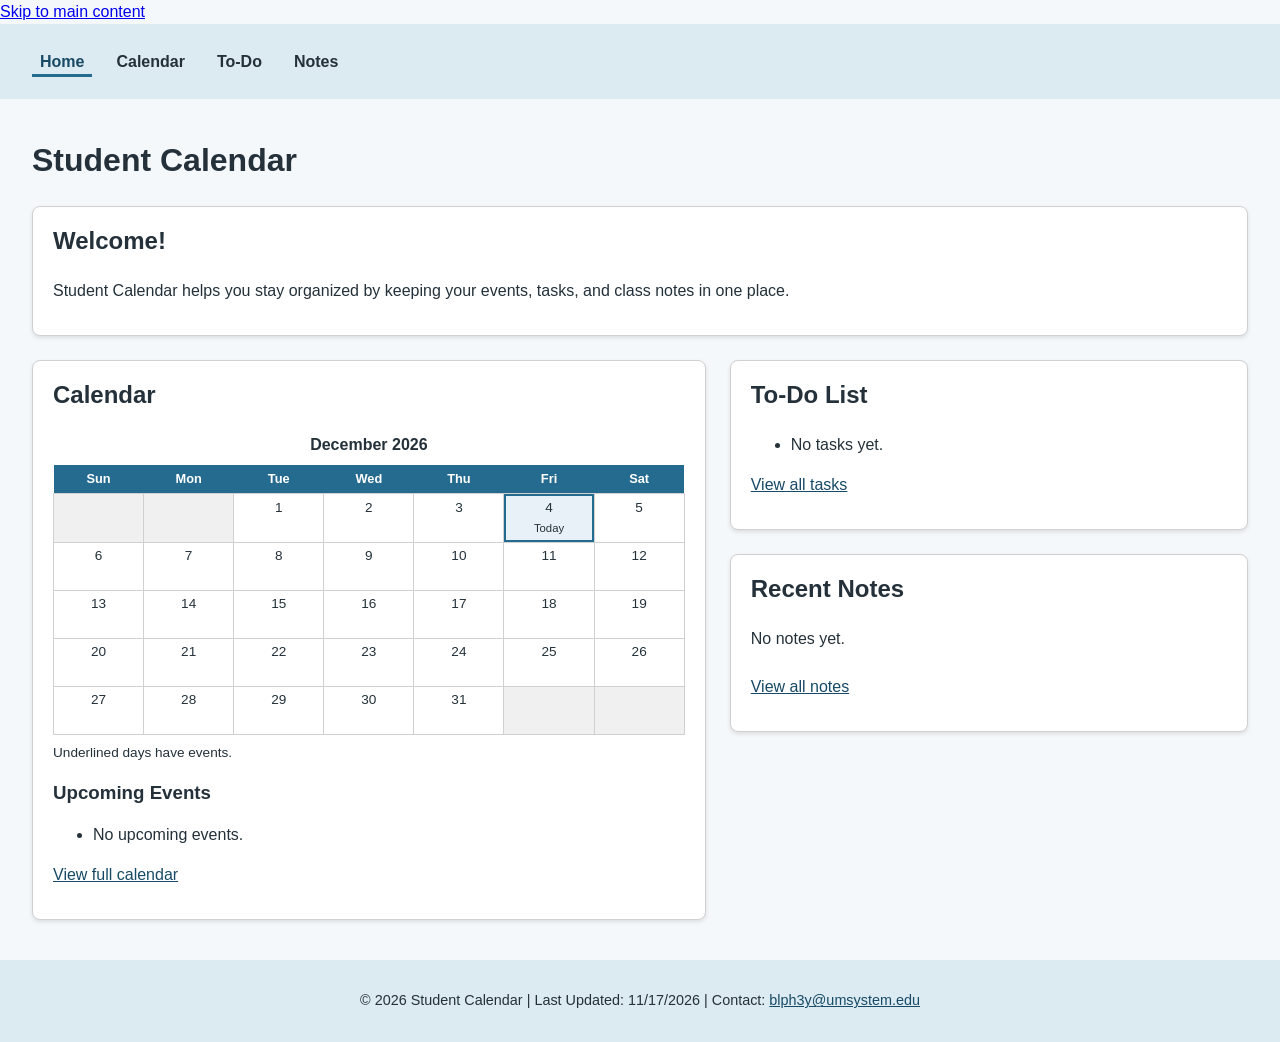
<file: index.html>
<!DOCTYPE html>
<html lang="en">
<head>
  <meta charset="UTF-8">
  <meta name="viewport" content="width=device-width, initial-scale=1.0">
  <title>Home | Student Calendar</title>
  <link rel="stylesheet" href="style.css">
</head>
<body>
  <a href="#main" class="skip-link">Skip to main content</a>

  <header>
    <nav aria-label="Main navigation">
      <ul>
        <li><a href="index.html" aria-current="page">Home</a></li>
        <li><a href="calendar.html">Calendar</a></li>
        <li><a href="todo.html">To-Do</a></li>
        <li><a href="notes.html">Notes</a></li>
      </ul>
    </nav>
  </header>

  <main id="main">
    <h1>Student Calendar</h1>

    <section id="welcome" class="home-card" aria-labelledby="welcome-heading">
      <h2 id="welcome-heading">Welcome!</h2>
      <p>
        Student Calendar helps you stay organized by keeping your events,
        tasks, and class notes in one place.
      </p>
    </section>

    <div class="home-columns">
      <!-- Mini calendar and upcoming events -->
      <div class="home-column">
        <section id="home-calendar" class="home-card" aria-labelledby="home-calendar-heading">
          <h2 id="home-calendar-heading">Calendar</h2>
          <table id="home-calendar-table">
            <caption id="home-calendar-caption"></caption>
            <thead>
              <tr>
                <th scope="col">Sun</th>
                <th scope="col">Mon</th>
                <th scope="col">Tue</th>
                <th scope="col">Wed</th>
                <th scope="col">Thu</th>
                <th scope="col">Fri</th>
                <th scope="col">Sat</th>
              </tr>
            </thead>
            <tbody id="home-calendar-body"></tbody>
          </table>
          <p class="card-note">Underlined days have events.</p>

          <h3>Upcoming Events</h3>
          <ul id="home-upcoming"></ul>

          <p><a href="calendar.html">View full calendar</a></p>
        </section>
      </div>

      <!-- To-do list and recent notes -->
      <div class="home-column">
        <section id="home-todo" class="home-card" aria-labelledby="home-todo-heading">
          <h2 id="home-todo-heading">To-Do List</h2>
          <ul id="home-todo-list"></ul>
          <p><a href="todo.html">View all tasks</a></p>
        </section>

        <section id="home-notes" class="home-card" aria-labelledby="home-notes-heading">
          <h2 id="home-notes-heading">Recent Notes</h2>
          <div id="home-notes-list"></div>
          <p><a href="notes.html">View all notes</a></p>
        </section>
      </div>
    </div>
  </main>

  <footer>
    <p>&copy; 2026 Student Calendar | Last Updated: 11/17/2026 | Contact: <a href="mailto:blph3y@umsystem.edu">blph3y@umsystem.edu</a></p>
  </footer>

  <script src="home.js"></script>
</body>
</html>
</file>
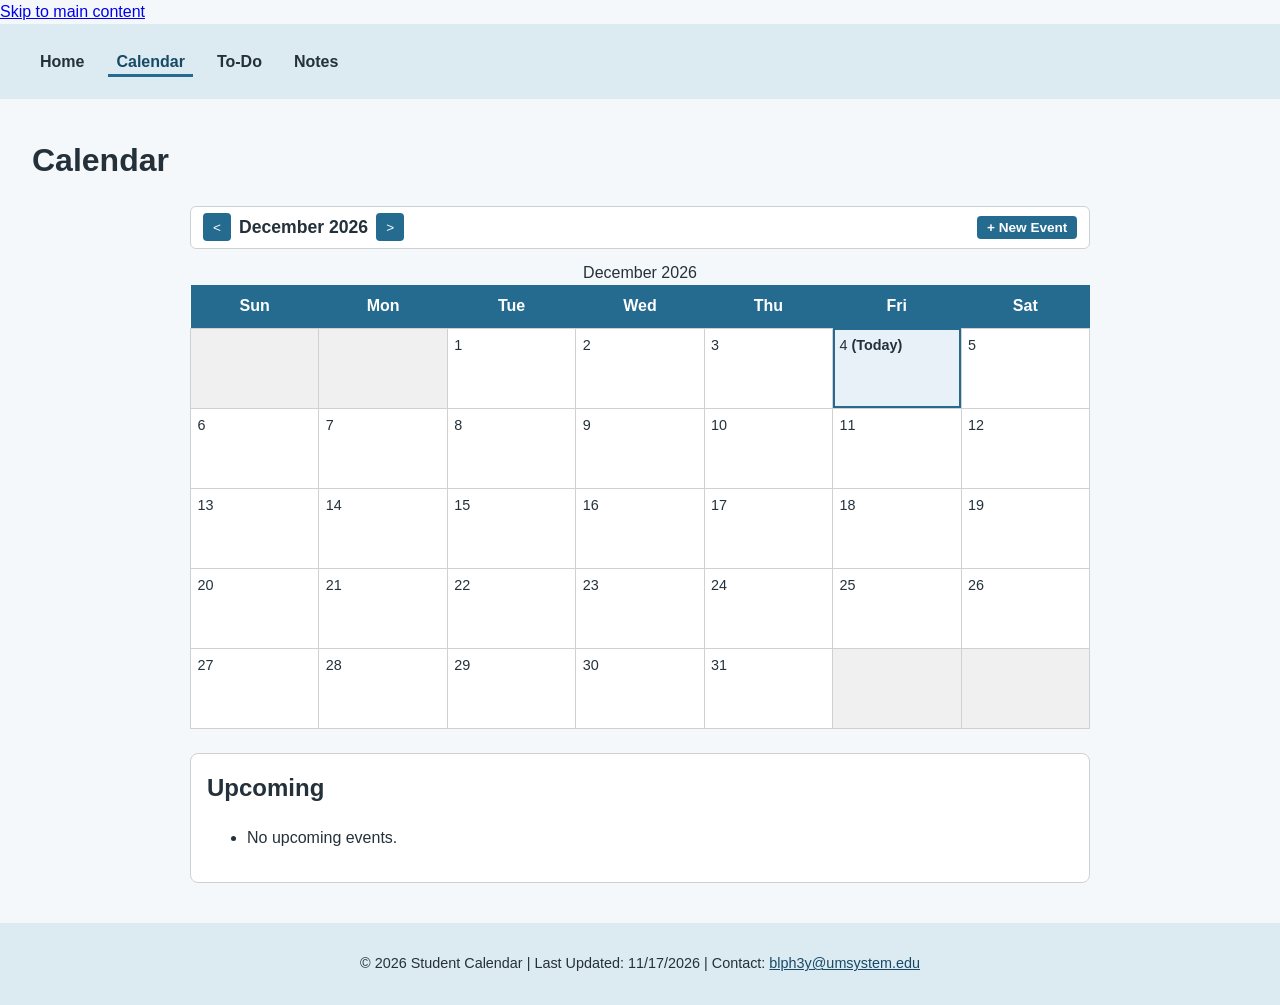
<file: calendar.html>
<!DOCTYPE html>
<html lang="en">
<head>
  <meta charset="UTF-8">
  <meta name="viewport" content="width=device-width, initial-scale=1.0">
  <title>Calendar | Student Calendar</title>
  <link rel="stylesheet" href="style.css">
</head>
<body>
  <a href="#main" class="skip-link">Skip to main content</a>

  <header>
    <nav aria-label="Main navigation">
      <ul>
        <li><a href="index.html">Home</a></li>
        <li><a href="calendar.html" aria-current="page">Calendar</a></li>
        <li><a href="todo.html">To-Do</a></li>
        <li><a href="notes.html">Notes</a></li>
      </ul>
    </nav>
  </header>

  <main id="main">
    <h1>Calendar</h1>

    <section id="calendar-tools" aria-label="Calendar controls">
      <div class="month-nav">
        <button type="button" id="prev-month" aria-label="Previous month">&lt;</button>
        <h2 id="month-title"></h2>
        <button type="button" id="next-month" aria-label="Next month">&gt;</button>
      </div>

      <button type="button" class="new-event" popovertarget="event-popup">+ New Event</button>
    </section>

    <section aria-label="Month view">
      <table id="calendar">
        <caption id="calendar-caption" class="visually-hidden"></caption>
        <thead>
          <tr>
            <th scope="col">Sun</th>
            <th scope="col">Mon</th>
            <th scope="col">Tue</th>
            <th scope="col">Wed</th>
            <th scope="col">Thu</th>
            <th scope="col">Fri</th>
            <th scope="col">Sat</th>
          </tr>
        </thead>
        <tbody id="calendar-body"></tbody>
      </table>
    </section>

    <section id="upcoming" aria-labelledby="upcoming-heading">
      <h2 id="upcoming-heading">Upcoming</h2>
      <ul id="upcoming-list"></ul>
    </section>

    <div id="event-popup" popover>
      <form id="event-form">
        <h2 id="event-popup-title">New Event</h2>

        <label for="event-name">Name</label>
        <input type="text" id="event-name" name="name" required>

        <label for="event-priority">Priority</label>
        <select id="event-priority" name="priority">
          <option>Low</option>
          <option selected>Medium</option>
          <option>High</option>
        </select>

        <label for="event-date">Date</label>
        <input type="date" id="event-date" name="date" required>

        <label for="event-location">Location</label>
        <input type="text" id="event-location" name="location">

        <label for="event-description">Description</label>
        <textarea id="event-description" name="description" rows="5"></textarea>

        <div>
          <button type="submit" id="save-event">Save</button>
          <button type="button" id="delete-event" hidden>Delete</button>
          <button type="button" popovertarget="event-popup" popovertargetaction="hide">Close</button>
        </div>
      </form>
    </div>
  </main>

  <footer>
    <p>&copy; 2026 Student Calendar | Last Updated: 11/17/2026 | Contact: <a href="mailto:blph3y@umsystem.edu">blph3y@umsystem.edu</a></p>
  </footer>

  <script src="calendar.js"></script>
</body>
</html>
</file>
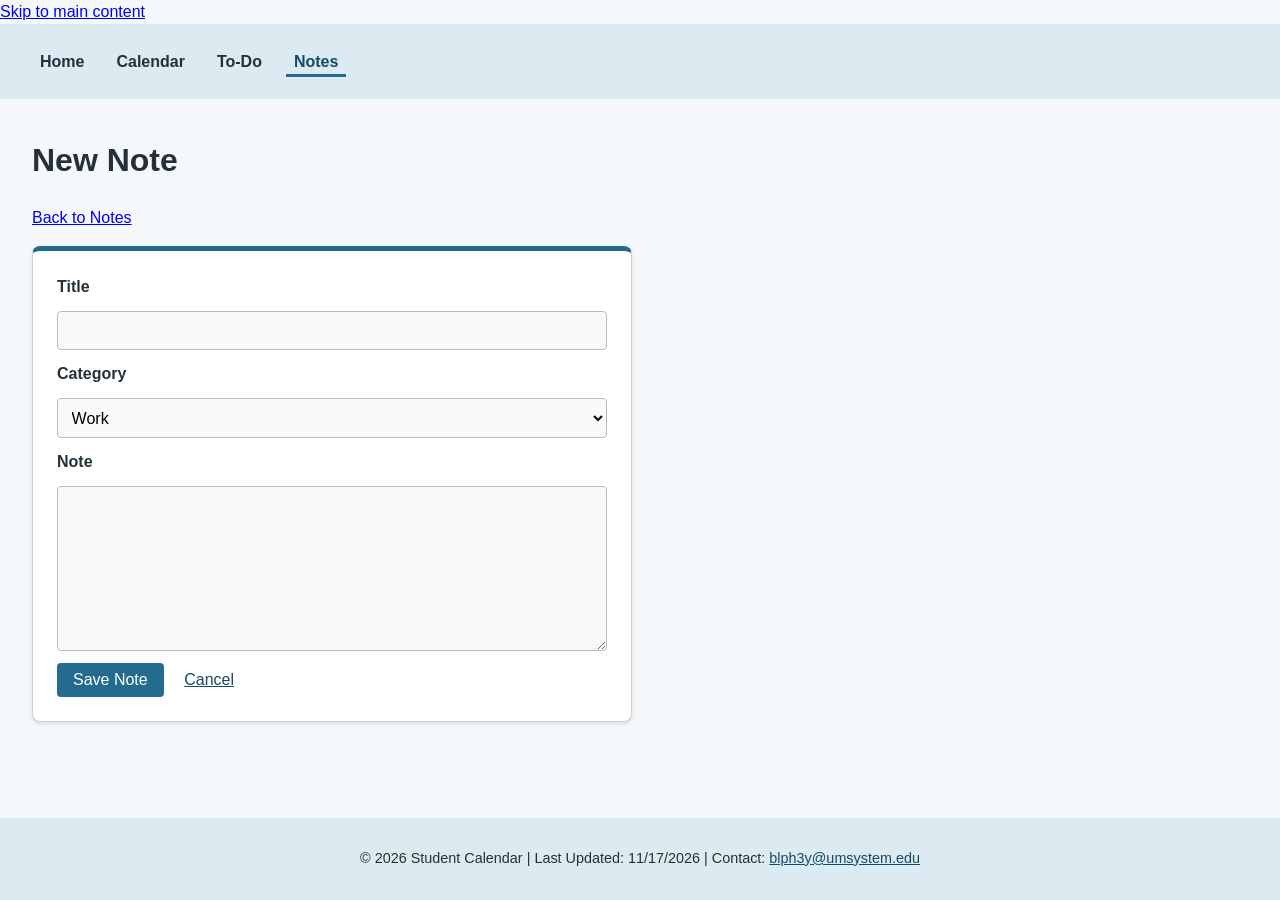
<file: newNote.html>
<!DOCTYPE html>
<html lang="en">
<head>
  <meta charset="UTF-8">
  <meta name="viewport" content="width=device-width, initial-scale=1.0">
  <title>New Note | Student Calendar</title>
  <link rel="stylesheet" href="style.css">
</head>
<body>
  <a href="#main" class="skip-link">Skip to main content</a>

  <header>
    <nav aria-label="Main navigation">
      <ul>
        <li><a href="index.html">Home</a></li>
        <li><a href="calendar.html">Calendar</a></li>
        <li><a href="todo.html">To-Do</a></li>
        <li><a href="notes.html" aria-current="page">Notes</a></li>
      </ul>
    </nav>
  </header>

  <main id="main">
    <h1 id="form-title">New Note</h1>
    <p><a href="notes.html">Back to Notes</a></p>

    <form id="note-form">
      <label for="title">Title</label>
      <input type="text" id="title" name="title" required>

      <label for="course">Category</label>
      <select id="course" name="course">
        <option>Work</option>
        <option>School</option>
        <option>Personal</option>
      </select>

      <label for="body">Note</label>
      <textarea id="body" name="body" rows="8"></textarea>

      <div>
        <button type="submit" id="save-note">Save Note</button>
        <a href="notes.html">Cancel</a>
      </div>
    </form>
  </main>

  <footer>
    <p>&copy; 2026 Student Calendar | Last Updated: 11/17/2026 | Contact: <a href="mailto:blph3y@umsystem.edu">blph3y@umsystem.edu</a></p>
  </footer>

  <script src="newNote.js"></script>
</body>
</html>
</file>
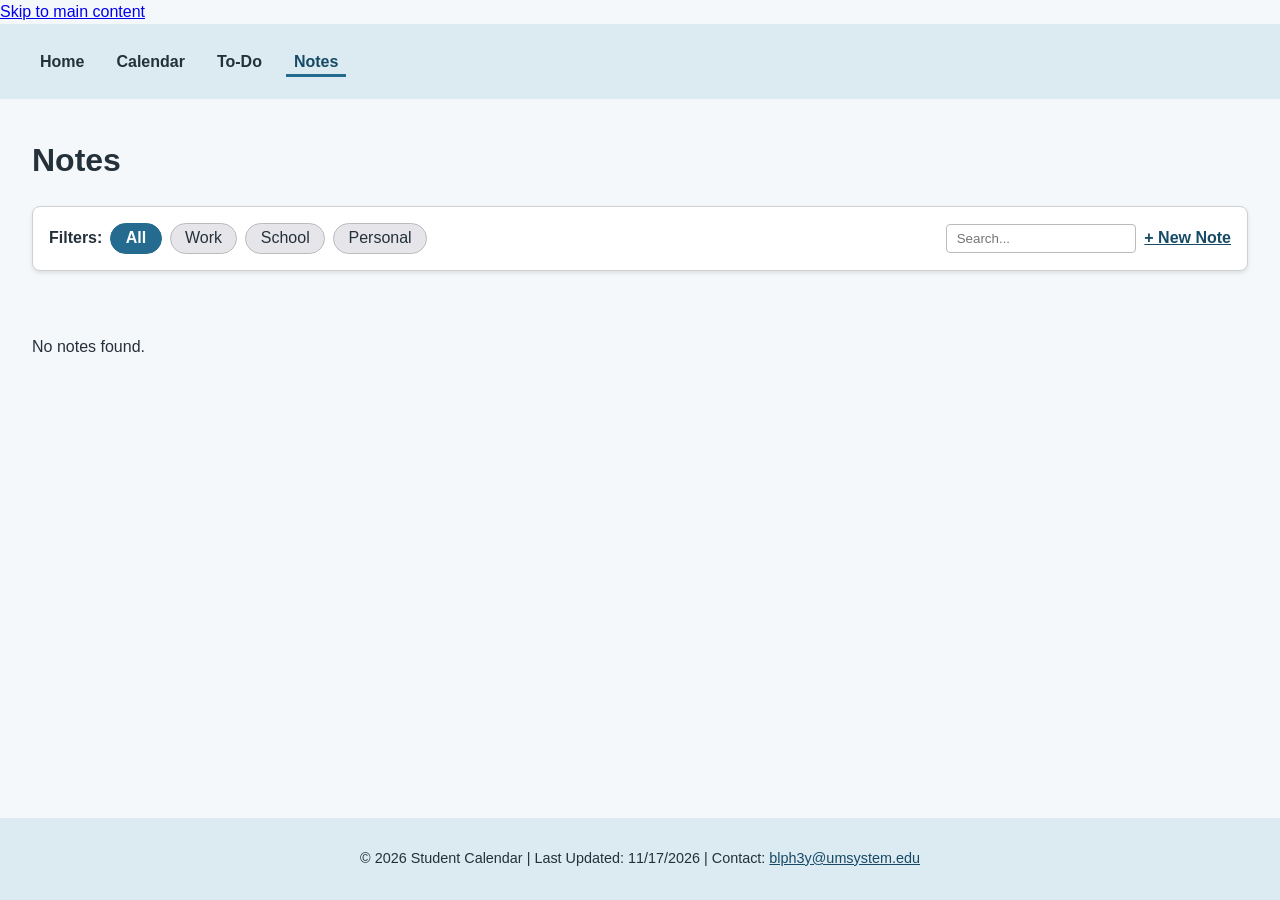
<file: notes.html>
<!DOCTYPE html>
<html lang="en">
<head>
  <meta charset="UTF-8">
  <meta name="viewport" content="width=device-width, initial-scale=1.0">
  <title>Notes | Student Calendar</title>
  <link rel="stylesheet" href="style.css">
</head>
<body>
  <a href="#main" class="skip-link">Skip to main content</a>

  <header>
    <nav aria-label="Main navigation">
      <ul>
        <li><a href="index.html">Home</a></li>
        <li><a href="calendar.html">Calendar</a></li>
        <li><a href="todo.html">To-Do</a></li>
        <li><a href="notes.html" aria-current="page">Notes</a></li>
      </ul>
    </nav>
  </header>

  <main id="main">
    <h1>Notes</h1>

    <section id="note-tools" aria-label="Filter and search notes">
      <p>Filters:</p>
      <button type="button" data-filter="all" aria-pressed="true">All</button>
      <button type="button" data-filter="Work" aria-pressed="false">Work</button>
      <button type="button" data-filter="School" aria-pressed="false">School</button>
      <button type="button" data-filter="Personal" aria-pressed="false">Personal</button>

      
      <input type="search" id="search" placeholder="Search...">

      <a href="newNote.html">+ New Note</a>
    </section>

    <section id="notes-list" aria-label="Saved notes"></section>
    <p id="notes-empty" hidden>No notes found.</p>

    <div id="note-view" popover>
      <h2 id="note-view-title"></h2>
      <p class="course" id="note-view-course"></p>
      <p id="note-view-body"></p>
      <div>
        <a id="note-view-edit" href="newNote.html">Edit</a>
        <button type="button" id="note-view-delete">Delete</button>
        <button type="button" popovertarget="note-view" popovertargetaction="hide">Close</button>
      </div>
    </div>
  </main>

  <footer>
    <p>&copy; 2026 Student Calendar | Last Updated: 11/17/2026 | Contact: <a href="mailto:blph3y@umsystem.edu">blph3y@umsystem.edu</a></p>
  </footer>

  <script src="notes.js"></script>
</body>
</html>
</file>
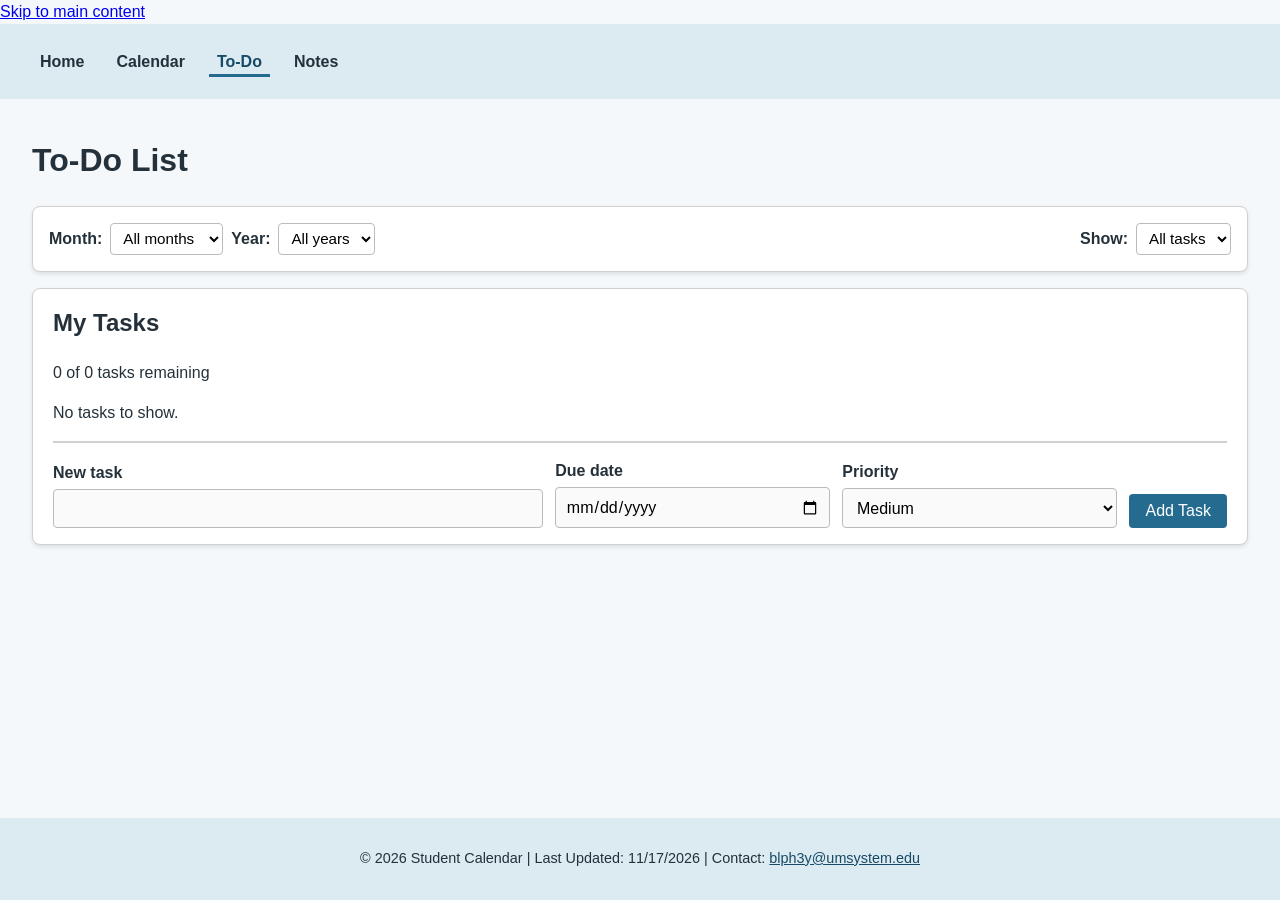
<file: todo.html>
<!DOCTYPE html>
<html lang="en">
<head>
  <meta charset="UTF-8">
  <meta name="viewport" content="width=device-width, initial-scale=1.0">
  <title>To-Do List | Student Calendar</title>
  <link rel="stylesheet" href="style.css">
</head>
<body>
  <a href="#main" class="skip-link">Skip to main content</a>

  <header>
    <nav aria-label="Main navigation">
      <ul>
        <li><a href="index.html">Home</a></li>
        <li><a href="calendar.html">Calendar</a></li>
        <li><a href="todo.html" aria-current="page">To-Do</a></li>
        <li><a href="notes.html">Notes</a></li>
      </ul>
    </nav>
  </header>

  <main id="main">
    <h1>To-Do List</h1>

    <section id="todo-tools" aria-label="Filter tasks">
      <div class="tools-group">
        <label for="month">Month:</label>
        <select id="month" name="month">
          <option value="all" selected>All months</option>
          <option value="0">January</option>
          <option value="1">February</option>
          <option value="2">March</option>
          <option value="3">April</option>
          <option value="4">May</option>
          <option value="5">June</option>
          <option value="6">July</option>
          <option value="7">August</option>
          <option value="8">September</option>
          <option value="9">October</option>
          <option value="10">November</option>
          <option value="11">December</option>
        </select>

        <label for="year">Year:</label>
        <select id="year" name="year">
          <option value="all" selected>All years</option>
          <option value="2026">2026</option>
          <option value="2027">2027</option>
          <option value="2028">2028</option>
          <option value="2029">2029</option>
          <option value="2030">2030</option>
        </select>
      </div>

      <div class="tools-group">
        <label for="status">Show:</label>
        <select id="status" name="status">
          <option value="all" selected>All tasks</option>
          <option value="active">Active</option>
          <option value="done">Done</option>
        </select>
      </div>
    </section>

    <section id="todo-section" aria-labelledby="todo-heading">
      <h2 id="todo-heading">My Tasks</h2>
      <p id="todo-count"></p>
      <ul id="todo-list"></ul>
      <p id="todo-empty" hidden>No tasks to show.</p>

      <form id="todo-form" aria-label="Add a task">
        <div class="field field-wide">
          <label for="task-name">New task</label>
          <input type="text" id="task-name" name="task" required>
        </div>

        <div class="field">
          <label for="task-due">Due date</label>
          <input type="date" id="task-due" name="due">
        </div>

        <div class="field">
          <label for="task-priority">Priority</label>
          <select id="task-priority" name="priority">
            <option>Low</option>
            <option selected>Medium</option>
            <option>High</option>
          </select>
        </div>

        <button type="submit">Add Task</button>
      </form>
    </section>
  </main>

  <footer>
    <p>&copy; 2026 Student Calendar | Last Updated: 11/17/2026 | Contact: <a href="mailto:blph3y@umsystem.edu">blph3y@umsystem.edu</a></p>
  </footer>

  <script src="todo.js"></script>
</body>
</html>
</file>
<file: style.css>
/* ---------- Website Color Scheme ---------- */
:root {
  --primary: #246B8F;
  --primary-dark: #174A66;
  --light-gray: #DCEAF1;
  --page-bg: #F5F8FA;
  --text: #24313A;
}

* {
  box-sizing: border-box;
}

body {
  margin: 0;
  font-family: Arial, Helvetica, sans-serif;
  line-height: 1.5;
  color: var(--text);
  background: var(--page-bg);
  min-height: 100vh;
  display: flex;
  flex-direction: column;
}

main {
  flex: 1;
  padding: 1rem 2rem;
}

/* ---------- Header ---------- */
header {
  display: flex;
  align-items: center;
  justify-content: space-between;
  flex-wrap: wrap;
  gap: 1rem;
  min-height: 75px;
  padding: 0 2rem;
  background-color: var(--light-gray);
}

/* ---------- Nav ---------- */
nav ul {
  list-style: none;
  margin: 0;
  padding: 0;
  display: flex;
  gap: 1rem;
}

nav a {
  color: var(--text);
  text-decoration: none;
  font-weight: bold;
  padding: 0.25rem 0.5rem;
  border-bottom: 3px solid transparent;
}

nav a:hover,
nav a:focus,
nav a[aria-current="page"] {
  color: var(--primary-dark);
  border-bottom-color: var(--primary);
}

/* ---------- Buttons (shared) ---------- */
button {
  font-family: inherit;
  font-size: 1rem;
  padding: 0.5rem 1rem;
  background: var(--primary);
  color: #ffffff;
  border: none;
  border-radius: 4px;
  cursor: pointer;
}

button:hover,
button:focus {
  background: var(--primary-dark);
}

/* Delete buttons */
#delete-event,
#note-view-delete {
  background: #a31515;
}

#delete-event:hover,
#delete-event:focus,
#note-view-delete:hover,
#note-view-delete:focus {
  background: #7d0f0f;
}

/* ---------- Filter boxes (Notes and To-Do) ---------- */
#note-tools,
#todo-tools {
  display: flex;
  flex-wrap: wrap;
  align-items: center;
  gap: 0.5rem;
  padding: 1rem;
  margin: 1rem 0;
  background: #ffffff;
  border: 1px solid #d0d0d0;
  border-radius: 8px;
  box-shadow: 0 2px 4px rgba(0, 0, 0, 0.1);
}

#note-tools {
  position: sticky;
  top: 0;
  z-index: 10;
}

#note-tools p,
#todo-tools p {
  margin: 0;
  font-weight: bold;
}

#note-tools button,
#todo-tools button {
  padding: 0.35rem 0.9rem;
  background: #e6e6ea;
  color: var(--text);
  border: 1px solid #bbbbbb;
  border-radius: 999px;
}

#note-tools button:hover,
#note-tools button:focus,
#todo-tools button:hover,
#todo-tools button:focus {
  background: #d0d0d6;
}

#note-tools button[aria-pressed="true"],
#todo-tools button[aria-pressed="true"] {
  background: var(--primary);
  color: #ffffff;
  border-color: var(--primary);
  font-weight: bold;
}

#note-tools input[type="search"] {
  margin-left: auto;
  padding: 0.4rem 0.6rem;
  border: 1px solid #bbbbbb;
  border-radius: 4px;
}

#note-tools a {
  color: var(--primary-dark);
  font-weight: bold;
}

/* ---------- Notes: card grid ---------- */
#notes-list {
  display: grid;
  grid-template-columns: repeat(auto-fill, minmax(250px, 1fr));
  gap: 1.25rem;
  padding: 0.5rem 0 1.5rem;
  margin-top: 10px;
}

#notes-list article {
  display: flex;
  flex-direction: column;
  background: #ffffff;
  border: 1px solid #d0d0d0;
  border-top: 5px solid var(--primary);
  border-radius: 8px;
  padding: 1rem;
  box-shadow: 0 2px 4px rgba(0, 0, 0, 0.1);
  transition: box-shadow 0.2s, transform 0.2s;
}

#notes-list article:hover {
  box-shadow: 0 6px 14px rgba(0, 0, 0, 0.18);
  transform: translateY(-2px);
}

#notes-list article h2 {
  margin: 0 0 0.25rem;
  font-size: 1.25rem;
}

#notes-list .course {
  margin: 0 0 0.75rem;
  font-size: 0.9rem;
  color: #555555;
}

#notes-list article p {
  margin: 0 0 1rem;
}

#notes-list article button {
  margin-top: auto;
  align-self: flex-start;
}

/* ---------- Popups ---------- */
[popover] {
  width: min(90vw, 500px);
  margin: auto;
  padding: 1.5rem;
  background: #ffffff;
  color: var(--text);
  border: 1px solid #d0d0d0;
  border-top: 5px solid var(--primary);
  border-radius: 8px;
  box-shadow: 0 10px 30px rgba(0, 0, 0, 0.3);
}

[popover]::backdrop {
  background: rgba(0, 0, 0, 0.5);
}

[popover] h2 {
  margin-top: 0;
}

[popover] p {
  margin: 0 0 1rem;
}

[popover] button {
  margin-top: 0.5rem;
}

[popover] a {
  color: var(--primary-dark);
  margin-right: 0.5rem;
}

[popover] form {
  display: flex;
  flex-direction: column;
  gap: 0.5rem;
}

[popover] label {
  font-weight: bold;
}

[popover] input,
[popover] select,
[popover] textarea {
  width: 100%;
  padding: 0.5rem;
  font-family: inherit;
  font-size: 1rem;
  border: 1px solid #bbbbbb;
  border-radius: 4px;
}

[popover] textarea {
  resize: vertical;
}

/* ---------- Form pages (New Note, To-Do add form) ---------- */
#note-form,
#todo-form {
  display: flex;
  flex-direction: column;
  gap: 0.75rem;
  max-width: 600px;
  margin: 1rem 0 2rem;
  padding: 1.5rem;
  background: #ffffff;
  border: 1px solid #d0d0d0;
  border-top: 5px solid var(--primary);
  border-radius: 8px;
  box-shadow: 0 2px 4px rgba(0, 0, 0, 0.1);
}

#note-form label,
#todo-form label {
  font-weight: bold;
}

#note-form input,
#note-form select,
#note-form textarea,
#todo-form input,
#todo-form select {
  width: 100%;
  padding: 0.6rem;
  font-family: inherit;
  font-size: 1rem;
  border: 1px solid #bbbbbb;
  border-radius: 4px;
  background: #fafafa;
}

#note-form input:focus,
#note-form select:focus,
#note-form textarea:focus,
#todo-form input:focus,
#todo-form select:focus {
  outline: 2px solid var(--primary);
  border-color: var(--primary);
  background: #ffffff;
}

#note-form textarea {
  min-height: 160px;
  resize: vertical;
}

#note-form button,
#note-form a {
  display: inline-block;
}

#note-form a {
  margin-left: 1rem;
  color: var(--primary-dark);
}

#todo-form button {
  align-self: flex-start;
}

/* ---------- Calendar toolbar ---------- */
#calendar-tools {
  display: flex;
  flex-wrap: wrap;
  justify-content: space-between;
  align-items: center;
  gap: 0.5rem;
  padding: 0.4rem 0.75rem;
  margin: 0.75rem auto;
  max-width: 900px;
  background: #ffffff;
  border: 1px solid #d0d0d0;
  border-radius: 6px;
}

#calendar-tools button {
  padding: 0.25rem 0.6rem;
  font-size: 0.85rem;
}

.month-nav {
  display: flex;
  align-items: center;
  gap: 0.5rem;
}

.month-nav h2 {
  margin: 0;
  min-width: 9ch;
  text-align: center;
  font-size: 1.1rem;
}

.month-nav button {
  width: 1.75rem;
  height: 1.75rem;
  padding: 0;
}

.new-event {
  font-weight: bold;
}

/* ---------- Calendar grid ---------- */
#calendar {
  width: 100%;
  max-width: 900px;
  margin: 0 auto;
  table-layout: fixed;
  border-collapse: collapse;
  background: #ffffff;
}

#calendar th {
  padding: 0.6rem;
  background: var(--primary);
  color: #ffffff;
}

#calendar td {
  height: 80px; 
  padding: 0.4rem;
  font-size: 0.9rem;
  vertical-align: top;
  border: 1px solid #d0d0d0;
  overflow: hidden;
}

#calendar td.empty {
  background: #f0f0f0;
}

#calendar td.today {
  background: #e8f1f7;
  outline: 2px solid var(--primary);
  outline-offset: -2px;
}

/* ---------- Calendar events ---------- */
.event {
  display: block;
  width: 100%;
  margin-top: 0.25rem;
  padding: 0.2rem 0.4rem;
  font-family: inherit;
  font-size: 0.75rem;
  line-height: 1.25;
  text-align: left;
  color: #000000;
  background: #cfe3f1;
  border: 1px solid #8fb4cf;
  border-radius: 4px;
  cursor: pointer;
  white-space: normal;
  overflow-wrap: anywhere;
}

.event:hover,
.event:focus {
  background: #b5d3e8;
  color: #000000;
  outline: 2px solid #000000;
}

/* ---------- Upcoming list ---------- */
#upcoming {
  margin: 1.5rem auto;
  max-width: 900px;
  padding: 1rem;
  background: #ffffff;
  border: 1px solid #d0d0d0;
  border-radius: 8px;
}

#upcoming h2 {
  margin-top: 0;
}

/* ---------- Footer ---------- */
footer {
  text-align: center;
  padding: 1rem 2rem;
  font-size: 0.9rem;
  background-color: var(--light-gray);
}

footer a {
  color: var(--primary-dark);
}

/* ---------- Phones ---------- */
@media (max-width: 600px) {
  main {
    padding: 1rem;
  }

  header {
    padding: 0.5rem 1rem;
  }

  nav ul {
    flex-wrap: wrap;
    gap: 0.5rem 1rem;
  }

  #note-tools {
    position: static;
  }

  #calendar td {
    height: 70px;
    padding: 0.25rem;
    font-size: 0.8rem;
  }

  .event {
    font-size: 0.65rem;
    padding: 0.1rem 0.25rem;
  }
}

/* ---------- Home page ---------- */
#welcome {
  margin: 1rem 0 1.5rem;
}

.home-columns {
  display: grid;
  grid-template-columns: 1.3fr 1fr;
  gap: 1.5rem;
  align-items: start;
  margin-bottom: 1.5rem;
}

.home-column {
  display: grid;
  gap: 1.5rem;
}

.home-card {
  padding: 1rem 1.25rem;
  background: #ffffff;
  border: 1px solid #d0d0d0;
  border-radius: 8px;
  box-shadow: 0 2px 4px rgba(0, 0, 0, 0.1);
}

.home-card h2 {
  margin-top: 0;
}

.home-card h3 {
  margin: 1rem 0 0.25rem;
}

.home-card a {
  color: var(--primary-dark);
}

.card-note {
  margin: 0.5rem 0;
  font-size: 0.85rem;
}

#home-calendar-table {
  width: 100%;
  table-layout: fixed;
  border-collapse: collapse;
}

#home-calendar-table caption {
  margin-bottom: 0.5rem;
  font-weight: bold;
}

#home-calendar-table th {
  padding: 0.3rem;
  font-size: 0.8rem;
  background: var(--primary);
  color: #ffffff;
}

#home-calendar-table td {
  height: 3rem;
  padding: 0.2rem;
  font-size: 0.85rem;
  text-align: center;
  vertical-align: top;
  border: 1px solid #d0d0d0;
}

#home-calendar-table td.empty {
  background: #f0f0f0;
}

#home-calendar-table td.today {
  background: #e8f1f7;
  outline: 2px solid var(--primary);
  outline-offset: -2px;
}

#home-calendar-table a.has-events {
  font-weight: bold;
  text-decoration: underline;
}

#home-notes-list {
  display: grid;
  gap: 0.75rem;
}

#home-notes-list article {
  padding: 0.75rem 1rem;
  background: var(--page-bg);
  border: 1px solid #d0d0d0;
  border-left: 5px solid var(--primary);
  border-radius: 6px;
}

#home-notes-list h3 {
  margin: 0 0 0.25rem;
  font-size: 1.1rem;
}

#home-notes-list p {
  margin: 0 0 0.5rem;
}

#home-notes-list .course {
  font-size: 0.9rem;
  color: #555555;
}

@media (max-width: 800px) {
  .home-columns {
    grid-template-columns: 1fr;
  }
}

/* ---------- To-Do page ---------- */
#todo-tools label {
  font-weight: bold;
}

#todo-tools select {
  padding: 0.35rem 0.5rem;
  font-family: inherit;
  font-size: 0.95rem;
  border: 1px solid #bbbbbb;
  border-radius: 4px;
  background: #ffffff;
}

#todo-section {
  padding: 1rem 1.25rem;
  margin-bottom: 1.5rem;
  background: #ffffff;
  border: 1px solid #d0d0d0;
  border-radius: 8px;
  box-shadow: 0 2px 4px rgba(0, 0, 0, 0.1);
}

#todo-section h2 {
  margin-top: 0;
}

#todo-list {
  list-style: none;
  margin: 0;
  padding: 0;
}

#todo-list li {
  display: flex;
  flex-wrap: wrap;
  align-items: center;
  gap: 0.5rem;
  padding: 0.6rem 0;
  border-bottom: 1px solid #d0d0d0;
}

#todo-list input[type="checkbox"] {
  width: 1.1rem;
  height: 1.1rem;
}

#todo-list li.done label {
  text-decoration: line-through;
  color: #555555;
}

.task-meta {
  font-size: 0.85rem;
  color: #555555;
}

.overdue {
  padding: 0 0.35rem;
  font-size: 0.8rem;
  font-weight: bold;
  color: #a31515;
  border: 1px solid #a31515;
  border-radius: 4px;
}

#todo-list .todo-delete {
  margin-left: auto;
  padding: 0.25rem 0.6rem;
  font-size: 0.85rem;
  background: #a31515;
}

#todo-list .todo-delete:hover,
#todo-list .todo-delete:focus {
  background: #7d0f0f;
}

/* ---------- To-Do layout ---------- */
#todo-tools {
  justify-content: space-between;
}

.tools-group {
  display: flex;
  flex-wrap: wrap;
  align-items: center;
  gap: 0.5rem;
}

#todo-section #todo-form {
  flex-direction: row;
  flex-wrap: wrap;
  align-items: flex-end;
  gap: 0.75rem;
  max-width: none;
  margin: 1rem 0 0;
  padding: 1rem 0 0;
  background: none;
  border: none;
  border-top: 2px solid #d0d0d0;
  border-radius: 0;
  box-shadow: none;
}

#todo-form .field {
  display: flex;
  flex-direction: column;
  gap: 0.25rem;
  flex: 1 1 140px;
}

#todo-form .field-wide {
  flex: 2 1 220px;
}

#todo-section #todo-form button {
  align-self: flex-end;
}
</file>
